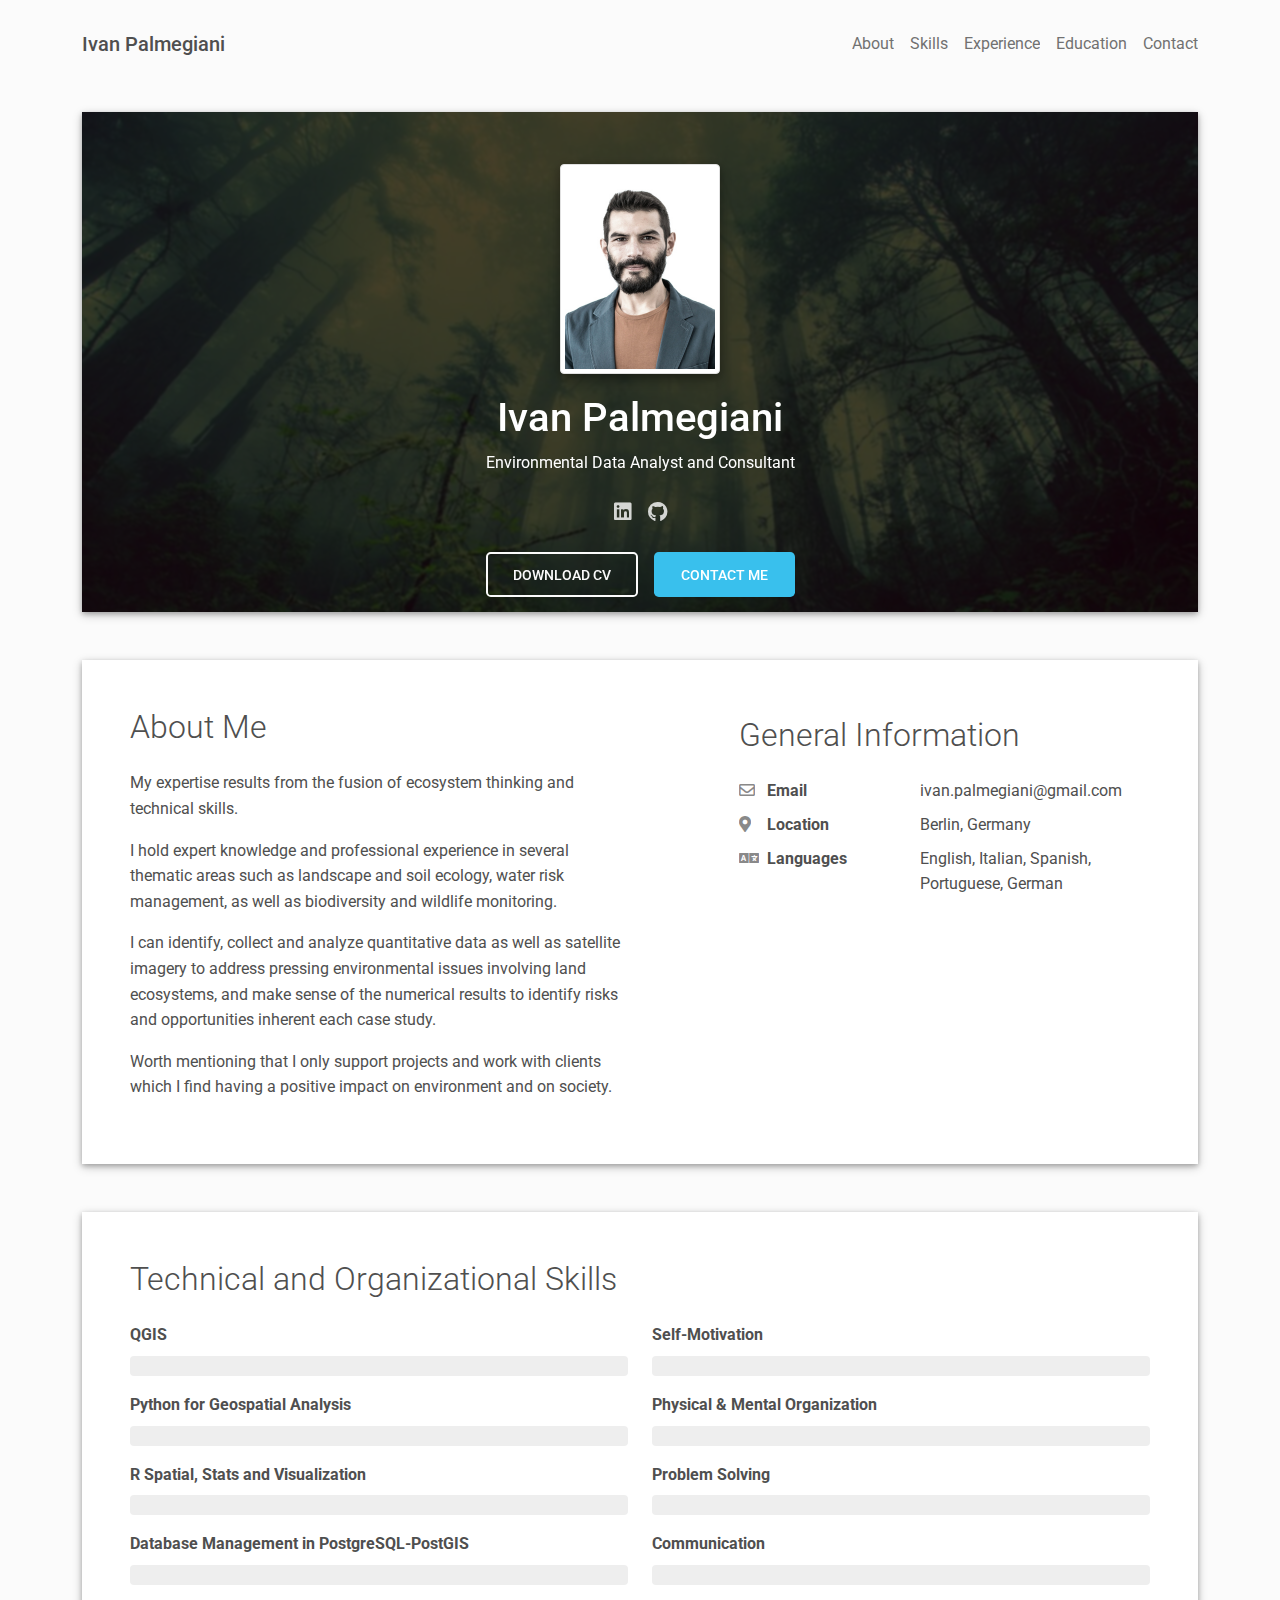
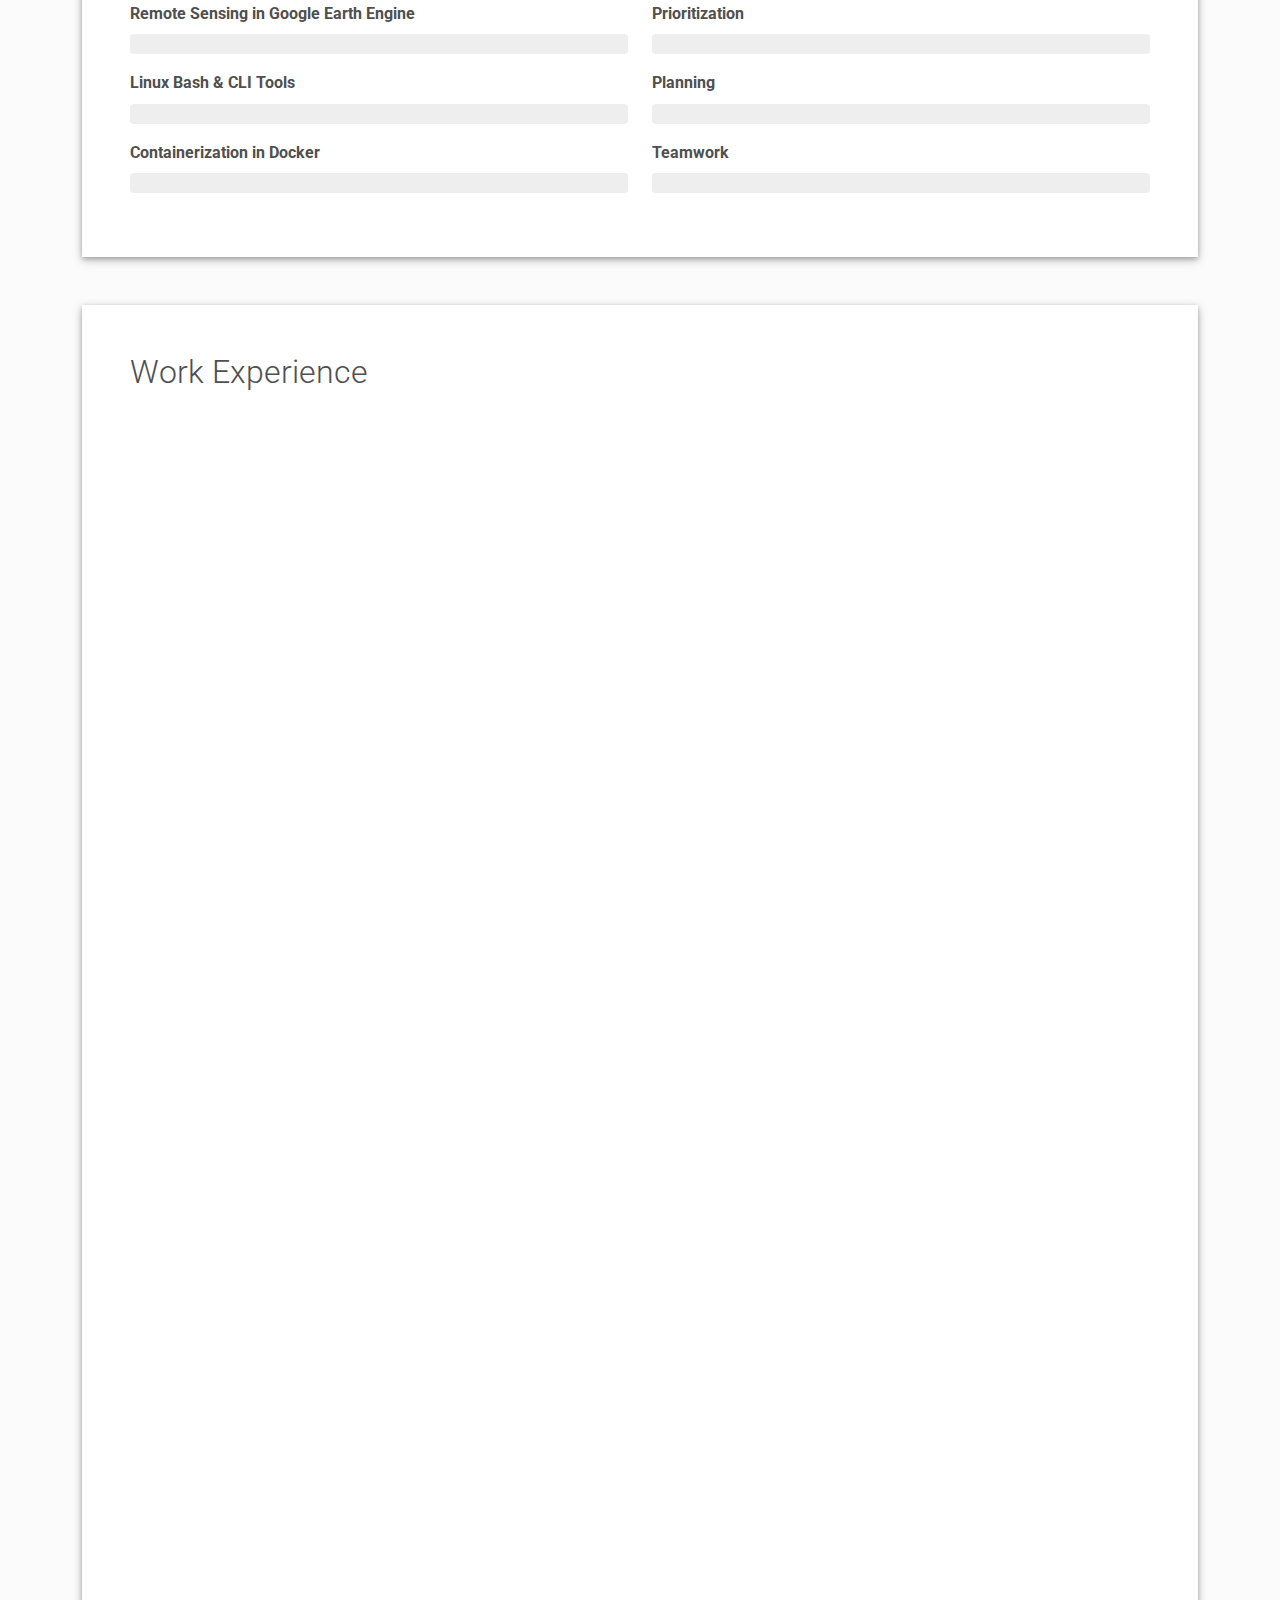
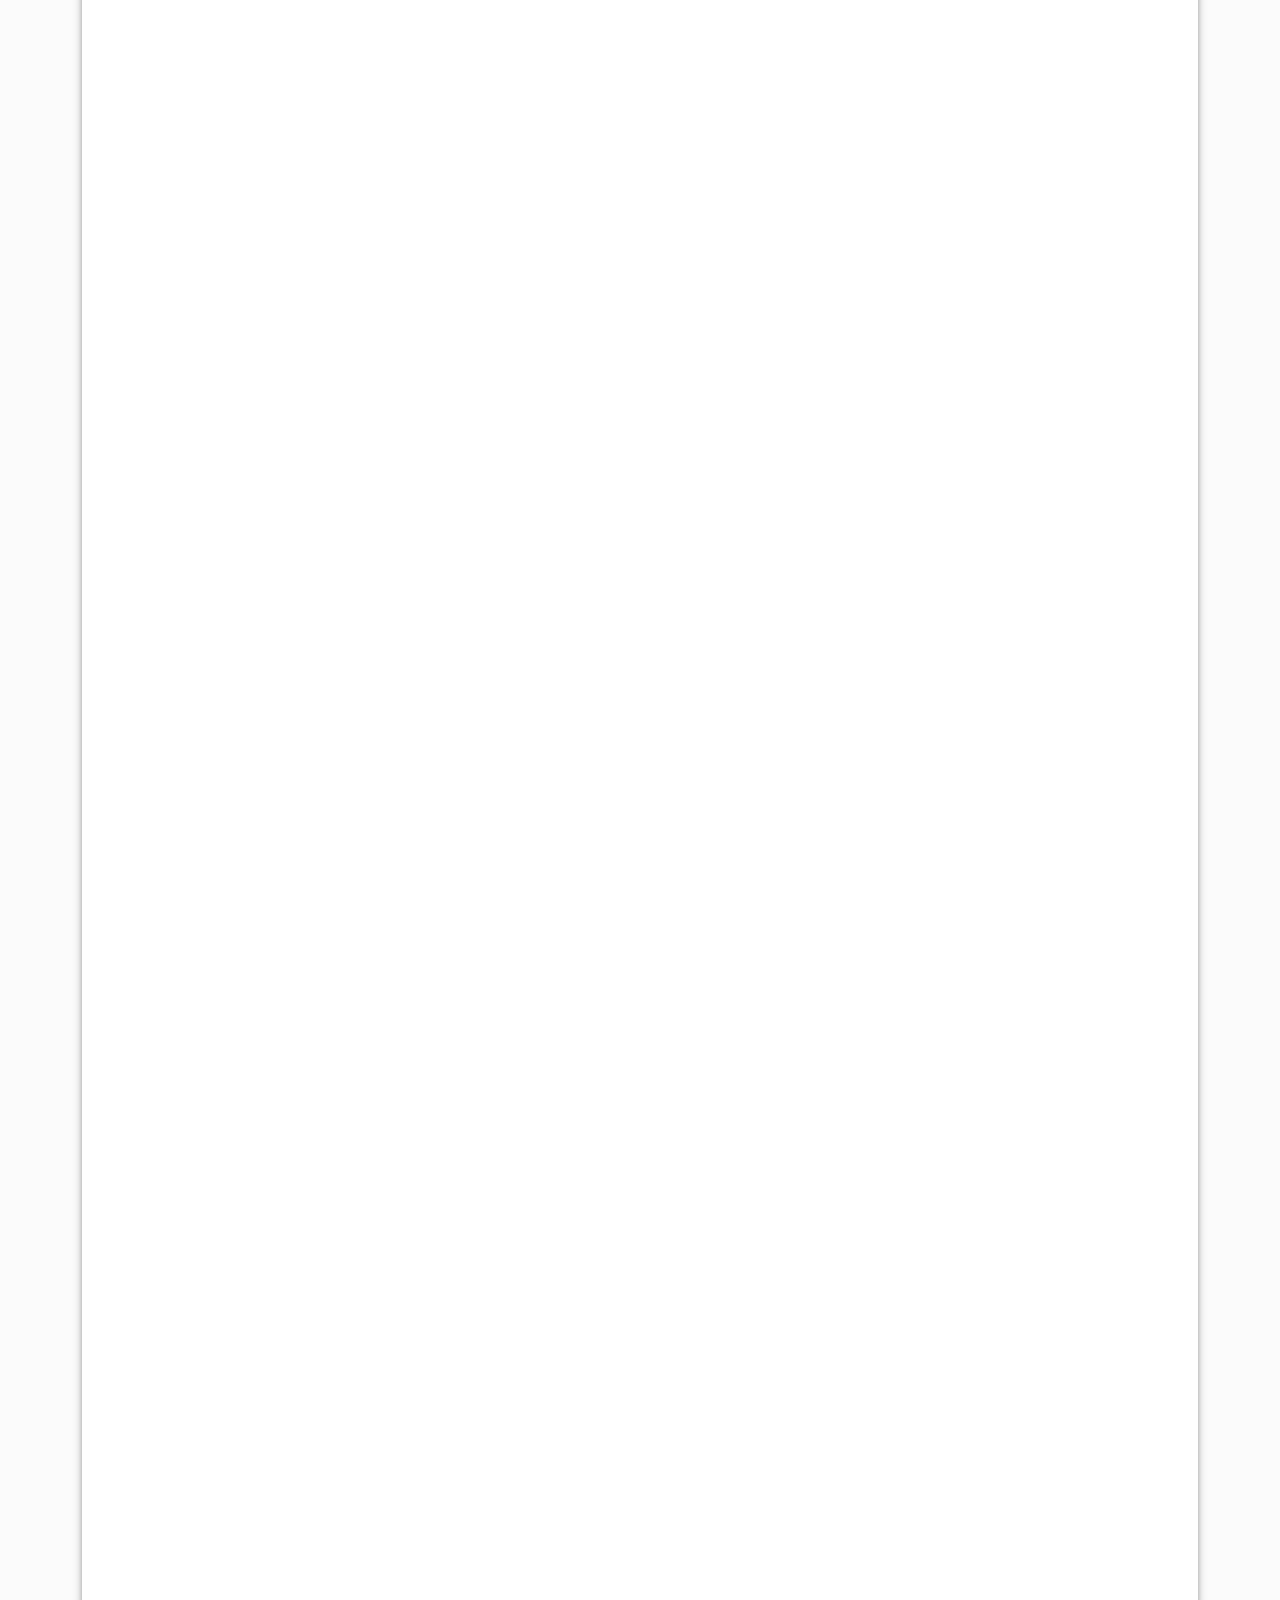
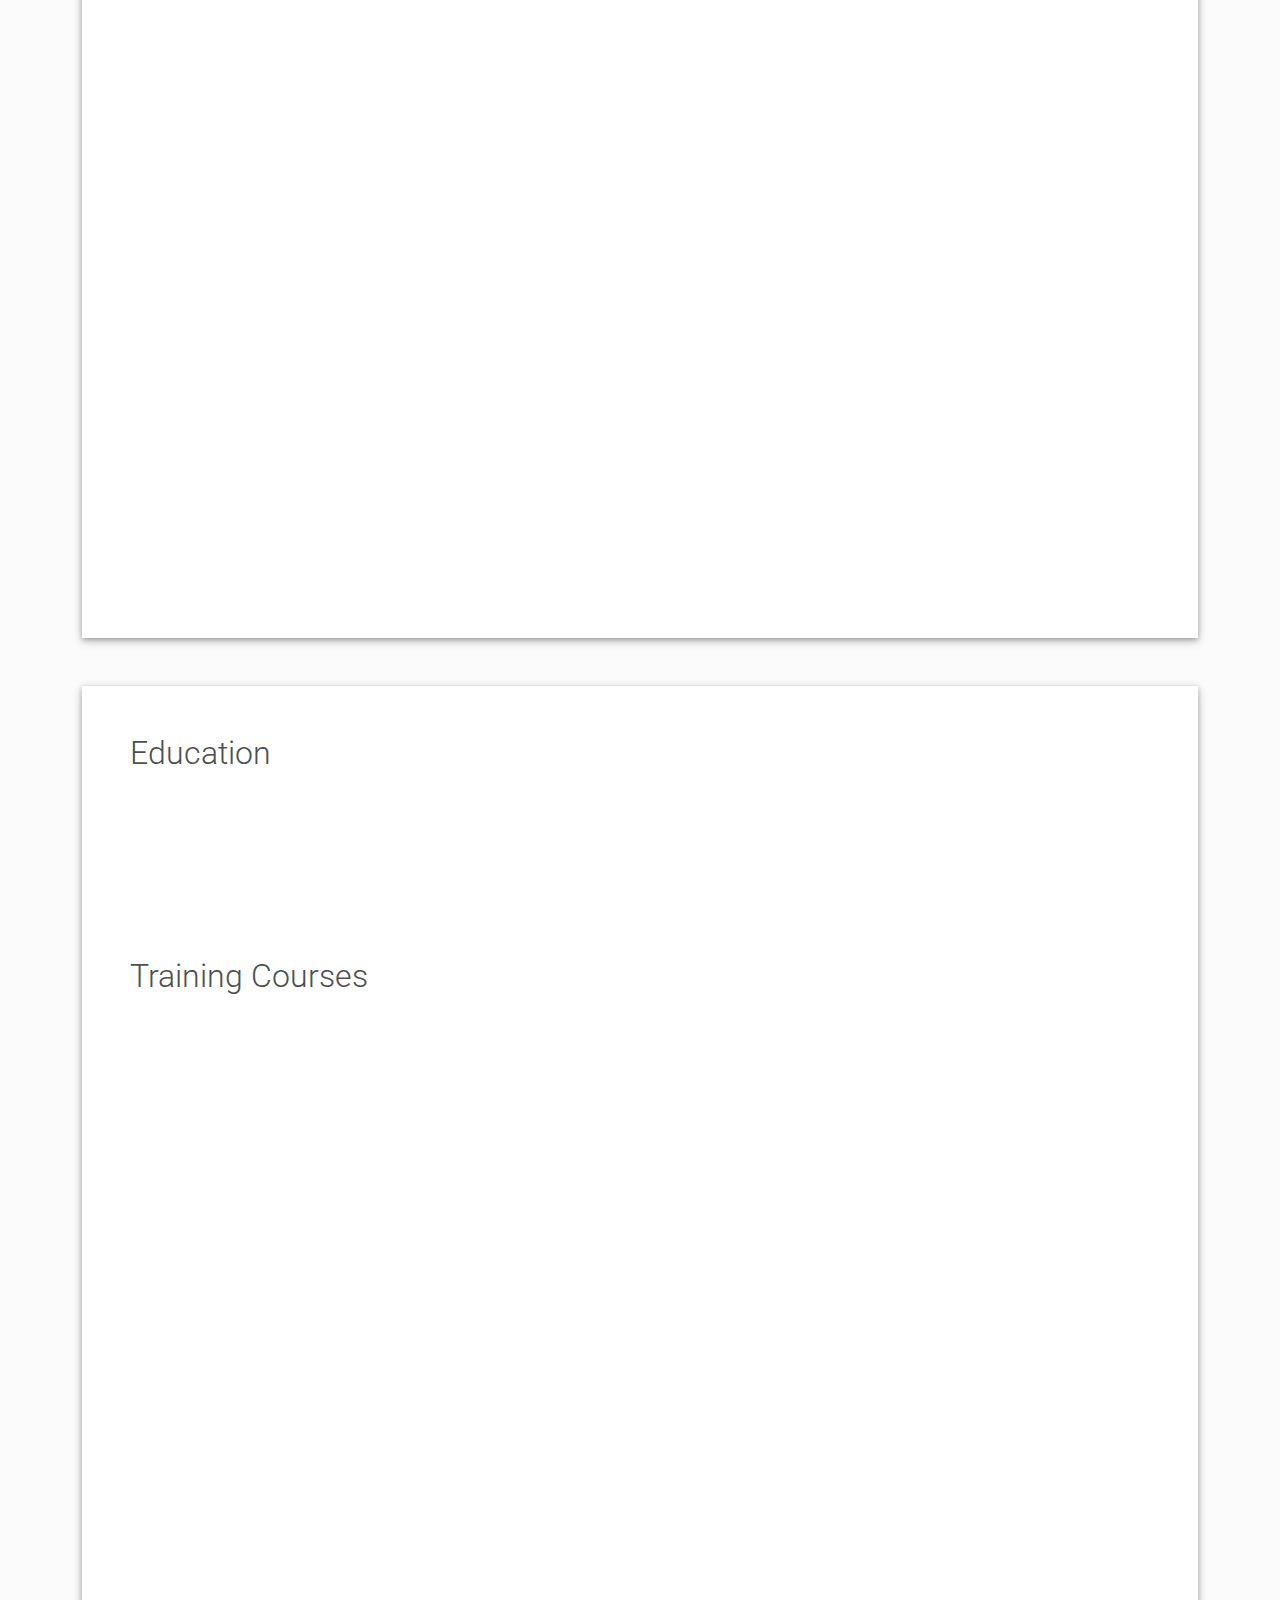
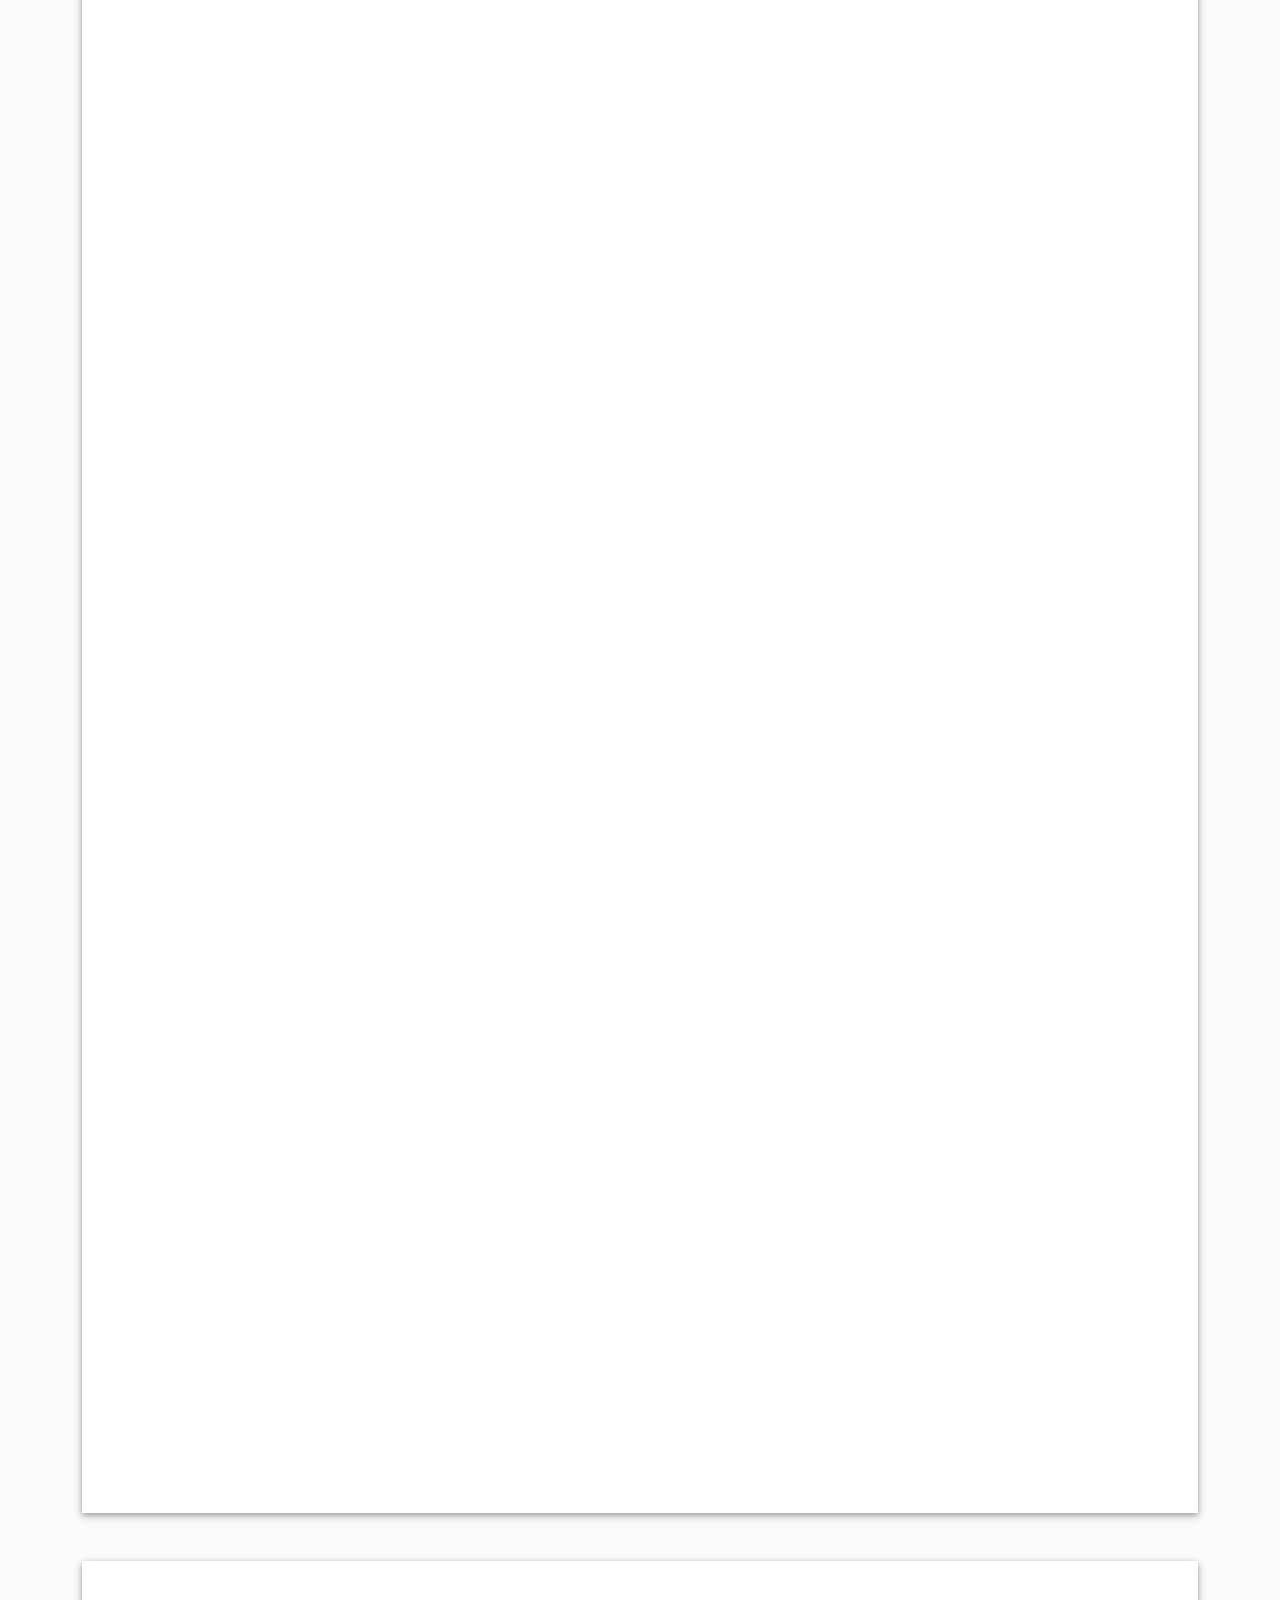
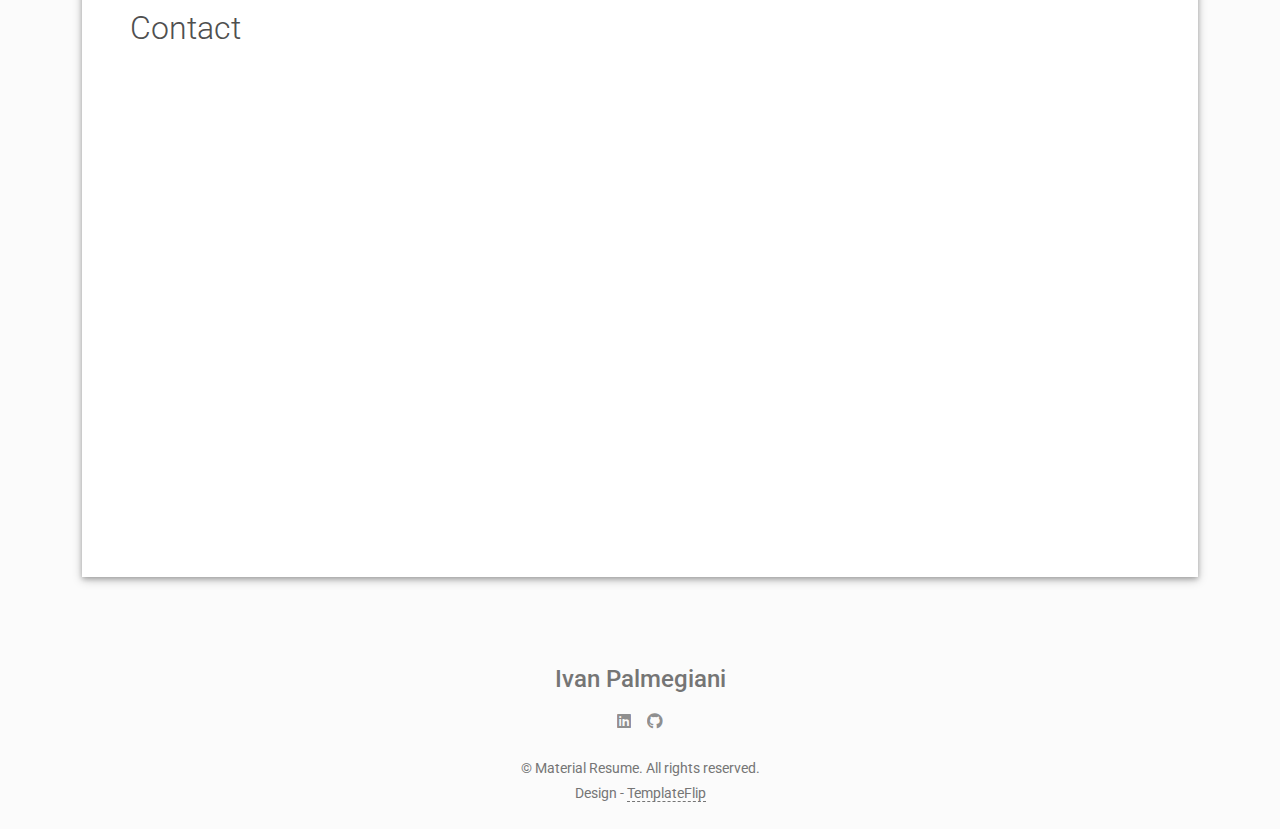
<file: index.html>
<!DOCTYPE html>
<html lang="en-US">

<head>
  <meta charset="UTF-8">
  <meta http-equiv="X-UA-Compatible" content="IE=edge">
  <meta name="viewport" content="width=device-width, initial-scale=1">
  <title>Resume Ivan Palmegiani</title>
  <link rel="preconnect" href="https://fonts.gstatic.com" crossorigin="crossorigin" />
  <link rel="preload" as="style"
    href="https://fonts.googleapis.com/css2?family=Poppins:wght@600&amp;family=Roboto:wght@300;400;500;700&amp;display=swap" />
  <link rel="stylesheet"
    href="https://fonts.googleapis.com/css2?family=Poppins:wght@600&amp;family=Roboto:wght@300;400;500;700&amp;display=swap"
    media="print" onload="this.media='all'" />
  <noscript>
    <link rel="stylesheet"
      href="https://fonts.googleapis.com/css2?family=Poppins:wght@600&amp;family=Roboto:wght@300;400;500;700&amp;display=swap" />
  </noscript>
  <link href="css/font-awesome/css/all.min.css?ver=1.2.1" rel="stylesheet">
  <link href="css/mdb.min.css?ver=1.2.1" rel="stylesheet">
  <link href="css/aos.css?ver=1.2.1" rel="stylesheet">
  <link href="css/main.css?ver=1.2.1" rel="stylesheet">
  <noscript>
    <style type="text/css">
      [data-aos] {
        opacity: 1 !important;
        transform: translate(0) scale(1) !important;
      }
    </style>
  </noscript>
</head>

<body class="bg-light" id="top">
  <header class="d-print-none">
    <div class="container text-center text-lg-left">
      <div class="pt-4 clearfix">
        <h1 class="site-title mb-0">Ivan Palmegiani</h1>
        <div class="site-nav">
          <nav role="navigation">
            <ul class="nav justify-content-center">
              <li class="nav-item"><a class="nav-link" href="#about" title="About"><span
                    class="menu-title">About</span></a>
              </li>
              <li class="nav-item"><a class="nav-link" href="#skills" title="Skills"><span
                    class="menu-title">Skills</span></a>
              </li>
              <li class="nav-item"><a class="nav-link" href="#experience" title="Experience"><span
                    class="menu-title">Experience</span></a>
              </li>
              <li class="nav-item"><a class="nav-link" href="#education" title="Education"><span
                    class="menu-title">Education</span></a>
              </li>
              <!--
                <li class="nav-item"><a class="nav-link" href="#portfolio" title="Portfolio"><span class="menu-title">Portfolio</span></a>
                </li>
                <li class="nav-item"><a class="nav-link" href="#references" title="References"><span class="menu-title">References</span></a>
                </li>
                -->
              <li class="nav-item"><a class="nav-link" href="#contact" title="Contact"><span
                    class="menu-title">Contact</span></a>
              </li>
            </ul>
          </nav>
        </div>
      </div>
    </div>
  </header>
  <div class="page-content">
    <div class="container">
      <div class="resume-container">
        <div class="shadow-1-strong bg-white my-5" id="intro">
          <div class="bg-info text-white">
            <div class="cover bg-image"><img src="images/header_img_forest_1600x685.jpg" />
              <!--
      <div class="cover bg-image"><img src="images/header_img_trees_1920x1280.jpg"/>
      -->
              <div class="mask" style="background-color: rgba(0, 0, 0, 0.7);backdrop-filter: blur(0.8px);">
                <div class="text-center p-5">
                  <div class="avatar p-1"><img class="img-thumbnail shadow-2-strong"
                      src="images/Pic_CV_BW65_400x400.jpg" width="160" height="160" /></div>
                  <div class="header-bio mt-3">
                    <div data-aos="zoom-in" data-aos-delay="0">
                      <h2 class="h1">Ivan Palmegiani</h2>
                      <p>Environmental Data Analyst and Consultant</p>
                    </div>
                    <div class="header-social mb-3 d-print-none" data-aos="zoom-in" data-aos-delay="200">
                      <nav role="navigation">
                        <ul class="nav justify-content-center">
                          <!--
                    <li class="nav-item"><a class="nav-link" href="https://twitter.com/templateflip" title="Twitter"><i class="fab fa-twitter"></i><span class="menu-title sr-only">Twitter</span></a>
                    </li>
                    <li class="nav-item"><a class="nav-link" href="https://www.facebook.com/templateflip" title="Facebook"><i class="fab fa-facebook"></i><span class="menu-title sr-only">Facebook</span></a>
                    </li>
                    <li class="nav-item"><a class="nav-link" href="https://www.instagram.com/templateflip" title="Instagram"><i class="fab fa-instagram"></i><span class="menu-title sr-only">Instagram</span></a>
                    </li>
                    -->
                          <li class="nav-item"><a class="nav-link"
                              href="https://www.linkedin.com/in/ivan-palmegiani-13a4a15b/" title="Linkedin"><i
                                class="fab fa-linkedin"></i><span class="menu-title sr-only">LinkedIn</span></a>
                          <li class="nav-item"><a class="nav-link" href="https://github.com/IvanPalm" title="Github"><i
                                class="fab fa-github"></i><span class="menu-title sr-only">Github</span></a>
                          </li>
                        </ul>
                      </nav>
                    </div>
                    <div class="d-print-none"><a class="btn btn-outline-light btn-lg shadow-sm mt-1 me-3"
                        href="md_version/CV_IvanPalmegiani_GitHub.pdf" data-aos="fade-right"
                        data-aos-delay="700">Download CV</a><a class="btn btn-info btn-lg shadow-sm mt-1"
                        href="#contact" data-aos="fade-left" data-aos-delay="700">Contact Me</a></div>
                  </div>
                </div>
              </div>
            </div>
          </div>
        </div>
        <div class="shadow-1-strong bg-white my-5 p-5" id="about">
          <div class="about-section">
            <div class="row">
              <div class="col-md-6">
                <h2 class="h2 fw-light mb-4">About Me</h2>
                <p>
                  My expertise results from the fusion of ecosystem thinking and technical skills.
                </p>
                <p>
                  I hold expert knowledge and professional experience in several thematic areas such as landscape and soil ecology, water risk management, 
                  as well as biodiversity and wildlife monitoring.
                </p>
                <p>
                  I can identify, collect and analyze quantitative data as well as satellite imagery to address pressing environmental issues involving land ecosystems, 
                  and make sense of the numerical results to identify risks and opportunities inherent each case study.
                </p>
                <p>
                  Worth mentioning that I only support projects and work with clients which I find having a positive impact on environment and on society.
                </p>
              </div>
              <div class="col-md-5 offset-lg-1">
                <div class="row mt-2">
                  <h2 class="h2 fw-light mb-4">General Information</h2>
                  <!--
            <div class="col-sm-5">
              <div class="pb-2 fw-bolder"><i class="far fa-calendar-alt pe-2 text-muted" style="width:24px;opacity:0.85;"></i> Age</div>
            </div>
            <div class="col-sm-7">
              <div class="pb-2">28</div>
            </div>
            -->
                  <div class="col-sm-5">
                    <div class="pb-2 fw-bolder"><i class="far fa-envelope pe-2 text-muted"
                        style="width:24px;opacity:0.85;"></i> Email</div>
                  </div>
                  <div class="col-sm-7">
                    <div class="pb-2">ivan.palmegiani@gmail.com</div>
                  </div>
                  <!--
            <div class="col-sm-5">
              <div class="pb-2 fw-bolder"><i class="fab fa-skype pe-2 text-muted" style="width:24px;opacity:0.85;"></i> Skype</div>
            </div>
              <div class="col-sm-7">
              <div class="pb-2">username@skype.com</div>
            </div>
            <div class="col-sm-5">
              <div class="pb-2 fw-bolder"><i class="fas fa-phone pe-2 text-muted" style="width:24px;opacity:0.85;"></i> Phone</div>
            </div>
            <div class="col-sm-7">
              <div class="pb-2">+0718-111-0011</div>
            </div>
            -->
                  <div class="col-sm-5">
                    <div class="pb-2 fw-bolder"><i class="fas fa-map-marker-alt pe-2 text-muted"
                        style="width:24px;opacity:0.85;"></i> Location</div>
                  </div>
                  <div class="col-sm-7">
                    <div class="pb-2">Berlin, Germany</div>
                  </div>
                  <div class="col-sm-5">
                    <div class="pb-2 fw-bolder"><i class="fas fa-language pe-2 text-muted"
                        style="width:24px;opacity:0.85;"></i> Languages</div>
                  </div>
                  <div class="col-sm-7">
                    <div class="pb-2">English, Italian, Spanish, Portuguese, German</div>
                  </div>
                </div>
              </div>
            </div>
          </div>
        </div>
        <div class="shadow-1-strong bg-white my-5 p-5" id="skills">
          <div class="skills-section">
            <h2 class="h2 fw-light mb-4">Technical and Organizational Skills</h2>
            <div class="row">
              <div class="col-md-6">
                <div class="mb-3"><span class="fw-bolder">QGIS</span>
                  <div class="progress my-2 rounded" style="height: 20px">
                    <div class="progress-bar bg-info" role="progressbar" data-aos="zoom-in-right" data-aos-delay="100"
                      data-aos-anchor=".skills-section" style="width: 85%;" aria-valuenow="85" aria-valuemin="0"
                      aria-valuemax="100">Advanced</div>
                  </div>
                </div>
                <div class="mb-3"><span class="fw-bolder">Python for Geospatial Analysis</span>
                  <div class="progress my-2 rounded" style="height: 20px">
                    <div class="progress-bar bg-info" role="progressbar" data-aos="zoom-in-right" data-aos-delay="200"
                      data-aos-anchor=".skills-section" style="width: 85%" aria-valuenow="85" aria-valuemin="0"
                      aria-valuemax="100">Advanced</div>
                  </div>
                </div>
                <div class="mb-3"><span class="fw-bolder">R Spatial, Stats and Visualization</span>
                  <div class="progress my-2 rounded" style="height: 20px">
                    <div class="progress-bar bg-info" role="progressbar" data-aos="zoom-in-right" data-aos-delay="300"
                      data-aos-anchor=".skills-section" style="width: 85%" aria-valuenow="85" aria-valuemin="0"
                      aria-valuemax="100">Advanced</div>
                  </div>
                </div>
                <div class="mb-3"><span class="fw-bolder">Database Management in PostgreSQL-PostGIS</span>
                  <div class="progress my-2 rounded" style="height: 20px">
                    <div class="progress-bar bg-info" role="progressbar" data-aos="zoom-in-right" data-aos-delay="300"
                      data-aos-anchor=".skills-section" style="width: 75%" aria-valuenow="75" aria-valuemin="0"
                      aria-valuemax="100">Intermediate</div>
                  </div>
                </div>
                <div class="mb-3"><span class="fw-bolder">Remote Sensing in Google Earth Engine</span>
                  <div class="progress my-2 rounded" style="height: 20px">
                    <div class="progress-bar bg-info" role="progressbar" data-aos="zoom-in-right" data-aos-delay="300"
                      data-aos-anchor=".skills-section" style="width: 75%" aria-valuenow="75" aria-valuemin="0"
                      aria-valuemax="100">Intermediate</div>
                  </div>
                </div>
                <div class="mb-3"><span class="fw-bolder">Linux Bash & CLI Tools</span>
                  <div class="progress my-2 rounded" style="height: 20px">
                    <div class="progress-bar bg-info" role="progressbar" data-aos="zoom-in-right" data-aos-delay="300"
                      data-aos-anchor=".skills-section" style="width: 75%" aria-valuenow="75" aria-valuemin="0"
                      aria-valuemax="100">Intermediate</div>
                  </div>
                </div>
                <div class="mb-3"><span class="fw-bolder">Containerization in Docker</span>
                  <div class="progress my-2 rounded" style="height: 20px">
                    <div class="progress-bar bg-info" role="progressbar" data-aos="zoom-in-right" data-aos-delay="300"
                      data-aos-anchor=".skills-section" style="width: 50%" aria-valuenow="50" aria-valuemin="0"
                      aria-valuemax="100">Just Enough</div>
                  </div>
                </div>
              </div>
              <div class="col-md-6">
                <div class="mb-3"><span class="fw-bolder">Self-Motivation</span>
                  <div class="progress my-2 rounded" style="height: 20px">
                    <div class="progress-bar bg-secondary" role="progressbar" data-aos="zoom-in-right"
                      data-aos-delay="500" data-aos-anchor=".skills-section" style="width: 98%" aria-valuenow="100"
                      aria-valuemin="0" aria-valuemax="100">Jedi</div>
                  </div>
                </div>
                <div class="mb-3"><span class="fw-bolder">Physical & Mental Organization</span>
                  <div class="progress my-2 rounded" style="height: 20px">
                    <div class="progress-bar bg-secondary" role="progressbar" data-aos="zoom-in-right"
                      data-aos-delay="400" data-aos-anchor=".skills-section" style="width: 95%" aria-valuenow="95"
                      aria-valuemin="0" aria-valuemax="100">Excellent</div>
                  </div>
                </div>
                <div class="mb-3"><span class="fw-bolder">Problem Solving</span>
                  <div class="progress my-2 rounded" style="height: 20px">
                    <div class="progress-bar bg-secondary" role="progressbar" data-aos="zoom-in-right"
                      data-aos-delay="400" data-aos-anchor=".skills-section" style="width: 95%" aria-valuenow="95"
                      aria-valuemin="0" aria-valuemax="100">Excellent</div>
                  </div>
                </div>
                <div class="mb-3"><span class="fw-bolder">Communication</span>
                  <div class="progress my-2 rounded" style="height: 20px">
                    <div class="progress-bar bg-secondary" role="progressbar" data-aos="zoom-in-right"
                      data-aos-delay="500" data-aos-anchor=".skills-section" style="width: 90%" aria-valuenow="90"
                      aria-valuemin="0" aria-valuemax="100">Very good</div>
                  </div>
                </div>
                <div class="mb-3"><span class="fw-bolder">Prioritization</span>
                  <div class="progress my-2 rounded" style="height: 20px">
                    <div class="progress-bar bg-secondary" role="progressbar" data-aos="zoom-in-right"
                      data-aos-delay="500" data-aos-anchor=".skills-section" style="width: 90%" aria-valuenow="90"
                      aria-valuemin="0" aria-valuemax="100">Very Good</div>
                  </div>
                </div>
                <div class="mb-3"><span class="fw-bolder">Planning</span>
                  <div class="progress my-2 rounded" style="height: 20px">
                    <div class="progress-bar bg-secondary" role="progressbar" data-aos="zoom-in-right"
                      data-aos-delay="400" data-aos-anchor=".skills-section" style="width: 90%" aria-valuenow="90"
                      aria-valuemin="0" aria-valuemax="100">Very Good</div>
                  </div>
                </div>
                <div class="mb-3"><span class="fw-bolder">Teamwork</span>
                  <div class="progress my-2 rounded" style="height: 20px">
                    <div class="progress-bar bg-secondary" role="progressbar" data-aos="zoom-in-right"
                      data-aos-delay="600" data-aos-anchor=".skills-section" style="width: 90%" aria-valuenow="90"
                      aria-valuemin="0" aria-valuemax="100">Very good</div>
                  </div>
                </div>
              </div>
            </div>
          </div>
        </div>
        <!--
  <div class="shadow-1-strong bg-white my-5 p-5" id="skills">
    <div class="skills-section">
      <h2 class="h2 fw-light mb-4">Complementary Skills</h2>
      <div class="row">
        <div class="col-md-6">
          <div class="mb-3"><span class="fw-bolder">QGIS</span>
            <div class="progress my-2 rounded" style="height: 20px">
              <div class="progress-bar bg-info" role="progressbar" data-aos="zoom-in-right" data-aos-delay="100" data-aos-anchor=".skills-section" style="width: 85%;" aria-valuenow="85" aria-valuemin="0" aria-valuemax="100">Advanced</div>
            </div>
          </div>
          <div class="mb-3"><span class="fw-bolder">Python for Geospatial Analyses</span>
            <div class="progress my-2 rounded" style="height: 20px">
              <div class="progress-bar bg-info" role="progressbar" data-aos="zoom-in-right" data-aos-delay="200" data-aos-anchor=".skills-section" style="width: 85%" aria-valuenow="85" aria-valuemin="0" aria-valuemax="100">Advanced</div>
            </div>
          </div>
          <div class="mb-3"><span class="fw-bolder">R for Statistical Computing</span>
            <div class="progress my-2 rounded" style="height: 20px">
              <div class="progress-bar bg-info" role="progressbar" data-aos="zoom-in-right" data-aos-delay="300" data-aos-anchor=".skills-section" style="width: 85%" aria-valuenow="85" aria-valuemin="0" aria-valuemax="100">Advanced</div>
            </div>
          </div>
          <div class="mb-3"><span class="fw-bolder">PostgreSQL-PostGIS</span>
            <div class="progress my-2 rounded" style="height: 20px">
              <div class="progress-bar bg-info" role="progressbar" data-aos="zoom-in-right" data-aos-delay="300" data-aos-anchor=".skills-section" style="width: 75%" aria-valuenow="75" aria-valuemin="0" aria-valuemax="100">Intermediate</div>
            </div>
          </div>
        </div>
    
        <div class="col-md-6">
          <div class="mb-3"><span class="fw-bolder">Physical Organization</span>
            <div class="progress my-2 rounded" style="height: 20px">
              <div class="progress-bar bg-secondary" role="progressbar" data-aos="zoom-in-right" data-aos-delay="400" data-aos-anchor=".skills-section" style="width: 95%" aria-valuenow="95" aria-valuemin="0" aria-valuemax="100">Excelent</div>
            </div>
          </div>
          <div class="mb-3"><span class="fw-bolder">Planning</span>
            <div class="progress my-2 rounded" style="height: 20px">
              <div class="progress-bar bg-secondary" role="progressbar" data-aos="zoom-in-right" data-aos-delay="400" data-aos-anchor=".skills-section" style="width: 90%" aria-valuenow="90" aria-valuemin="0" aria-valuemax="100">Very Good</div>
            </div>
          </div>
          <div class="mb-3"><span class="fw-bolder">Teamwork</span>
            <div class="progress my-2 rounded" style="height: 20px">
              <div class="progress-bar bg-secondary" role="progressbar" data-aos="zoom-in-right" data-aos-delay="600" data-aos-anchor=".skills-section" style="width: 90%" aria-valuenow="90" aria-valuemin="0" aria-valuemax="100">Very good</div>
            </div>
          </div>
          <div class="mb-3"><span class="fw-bolder">Self-Motivation</span>
            <div class="progress my-2 rounded" style="height: 20px">
              <div class="progress-bar bg-secondary" role="progressbar" data-aos="zoom-in-right" data-aos-delay="500" data-aos-anchor=".skills-section" style="width: 98%" aria-valuenow="100" aria-valuemin="0" aria-valuemax="100">Jedi</div>
            </div>
          </div>
        </div>
      </div>
    </div>
  </div>
  -->
        <!--WORK EXPERIENCE-->
        <div class="shadow-1-strong bg-white my-5 p-5" id="experience">
          <div class="work-experience-section">
            <h2 class="h2 fw-light mb-4">Work Experience</h2>
            <div class="timeline">
              <div class="timeline-card timeline-card-info" data-aos="fade-in" data-aos-delay="0">
                <div class="timeline-head px-4 pt-3">
                  <div class="h5">Land Use Consultant <a href="https://climatefocus.com/"
                      class="text-muted h6">at Climate Focus </a></div>
                </div>
                <div class="timeline-body px-4 pb-4">
                  <div class="text-muted text-small mb-3">Full-time, Berlin, Jul. 2022 - present</div>
                  <div>While working at the intersection between science and policy, 
                    I conduce research and advisory projects on sustainable land use, Nature-based Solutions (NbS), 
                    ecological restoration, sustainable agriculture, and on environmental finance.
                  </div>
                </div>
              </div>
              <div class="timeline-card timeline-card-info" data-aos="fade-in" data-aos-delay="0">
                <div class="timeline-head px-4 pt-3">
                  <div class="h5">Geospatial Data Consultant <a href="https://waterriskfilter.panda.org/"
                      class="text-muted h6">at WWF Water Risk Filter</a></div>
                </div>
                <div class="timeline-body px-4 pb-4">
                  <div class="text-muted text-small mb-3">Contract, Home-based, Feb. 2021 - present</div>
                  <div>Reviewed methodologies for corporate water risks assessment and scenarios analysis in close
                    cooperation with the technical project manager |
                    Designed data visualizations and maps of global water risks for efficient data communication in
                    stakeholder engagement |
                    Established automation workflows for data analysis and for data reporting | 
                    Developed a R package with over 70 exported functions necessary to generate Risk Assessment 
                    and Scenarios Analysis reports
                    <br><br>
                    Tech stack: R Spatial, Tidyverse, R-Plotly, OfficeR, RStudio, MS Office, Conda, Git & GitHub</div>
                </div>
              </div>
              <div class="timeline-card timeline-card-info" data-aos="fade-in" data-aos-delay="0">
                <div class="timeline-head px-4 pt-3">
                  <div class="h5">Data Analytic Consultant <a href="https://www.unccd.int/"
                      class="text-muted h6">at UNCCD </a></div>
                </div>
                <div class="timeline-body px-4 pb-4">
                  <div class="text-muted text-small mb-3">Contract, Home-based, Jan. 2022 - May 2022</div>
                  <div>Development of an analytical framework for the synthesis of data gathered within the CRIC 21 reporting process | 
                    Prototyping data visualizations for the CRIC synthesis documents | Cooperation with internal and external stakeholders at the 
                    development of a relational database for the effective storage and querying of reporting data 
                    <br><br>
                    Tech stack: Python, Jupyter, PostgreSQL-PostGIS, R Tidyverse, RStudio, Docker, Conda, Git & GitHub</div>
                </div>
              </div>
              <div class="timeline">
              <div class="timeline-card timeline-card-info" data-aos="fade-in" data-aos-delay="0">
                <div class="timeline-head px-4 pt-3">
                  <div class="h5">Geospatial Data Consultant <a href="https://www.wwf.se/english/wwf-in-sweden/"
                      class="text-muted h6">at WWF Sweden </a></div>
                </div>
                <div class="timeline-body px-4 pb-4">
                  <div class="text-muted text-small mb-3">Contract, Home-based, Jul. 2021 - Feb. 2022</div>
                  <div>Analysed data to estimate corporate water risks at site level |
                    Generated data visualizations such as charts and maps | Produced reports and slide-shows
                    presentations
                    in accordance with WWF Water Risk Filter reporting process and standards
                    <br><br>
                    Tech stack: R Spatial, Tidyverse, R-Plotly, OfficeR, RStudio, MS Office, Conda, Git & GitHub</div>
                </div>
              </div>
              <div class="timeline-card timeline-card-info" data-aos="fade-in" data-aos-delay="0">
                <div class="timeline-head px-4 pt-3">
                  <div class="h5">Research Fellow <a href="https://www.plan-adapt.org/climate-co-adaptation-lab/"
                      class="text-muted h6">at PlanAdapt Climate Co-Adaptation Lab</a></div>
                </div>
                <div class="timeline-body px-4 pb-4">
                  <div class="text-muted text-small mb-3">Fellowship, Home-based, Apr. 2021 - Jun. 2022</div>
                  <div>Proposal development with focus on GIS and Earth Observation technologies for the design of
                    Nature-Based Solutions.
                  </div>
                </div>
              </div>
              <div class="timeline-card timeline-card-info" data-aos="fade-in" data-aos-delay="200">
                <div class="timeline-head px-4 pt-3">
                  <div class="h5">Geospatial Data Scientist <a href="https://smartcloudfarming.com/"
                      class="text-muted h6">at SmartCloudFarming GmbH</a></div>
                </div>
                <div class="timeline-body px-4 pb-4">
                  <div class="text-muted text-small mb-3">Contract, Home-based, Mar. 2020 - Jan. 2021</div>
                  <div>Coordinated a small team of data professionals in a production context, i.e. research and
                    development.
                    Developed a minimum viable product (MVP) for soil moisture monitoring from Earth Observation data
                    <ul>
                      <li>Performed literature research to identify state-of-the-art methods for the estimation of soil
                        water content and soil organic carbon from satellite imagery</li>
                      <li>Presented key findings in bibliographical reports</li>
                      <li>Identified suitable data sources to facilitate programmatic access to satellite imagery, and
                        to ground data</li>
                      <li>Developed data science pipelines to source and composite satellite imagery to train machine
                        learning models, and prepared ground data to test and validate predictions</li>
                      <li>Co-developed and fine-tuned ML models to predict soil moisture content from satellite data.
                        The accuracy of predictions is satisfactory (R squared > 0.95, RMSE < 0.05)</li> <li>Generated
                          interactive data visualizations and 3D maps to report model predictions to executives</li>
                      <li>Developed dashboards to display ground data and model predictions to investors, and to
                        potential clients</li>
                    </ul>
                    Tech stack: Python Spatial Modules, Jupyter, QGIS, Google Earth Engine, Scikit Learn, Python-Plotly,
                    Streamlit, Conda, Git & GitHub, Docker, PostgreSQL-PostGIS, Google Cloud Platform, Google App Engine
                  </div>
                </div>
              </div>
            </div>
            <div class="timeline-card timeline-card-info" data-aos="fade-in" data-aos-delay="400">
              <div class="timeline-head px-4 pt-3">
                <div class="h5">Data Scientist <a href="https://www.earthratings.com/" class="text-muted h6">at Earth
                    Ratings UG</a></div>
              </div>
              <div class="timeline-body px-4 pb-4">
                <div class="text-muted text-small mb-3">Contract, Home-based, May 2020 - Jun. 2020</div>
                <div>Explored CDP data and methodologies | Identified additional data sources on Corporate
                  Environmental Footprint (CEF) and Social Responsibility (CSR) | Developed a web scraper
                  program to source publicly available data sets in accordance with the respective terms of use |
                  Transformed unstructured data into to tabular formats and integration of open data sets from several
                  sources |
                  Exploratory analyses and visualization of the resulting data sets
                  <br><br>
                  Tech stack: all technical work was performed in Python
                </div>
              </div>
            </div>
          </div>
          <div class="timeline-card timeline-card-info" data-aos="fade-in" data-aos-delay="600">
            <div class="timeline-head px-4 pt-3">
              <div class="h5">Data Management Consultant <a href="https://www.famnit.upr.si/en/"
                  class="text-muted h6">at University of Primorska</a></div>
            </div>
            <div class="timeline-body px-4 pb-4">
              <div class="text-muted text-small mb-3">Contract, Home-based, Jan 2020</div>
              <div>
                <div>Revised data storage procedures at the Conservation and Population Genetic research group |
                  Data wrangling | Migration from data sheets to relational database (ETL) |
                  Automation of data queries | Advising the research team on data management
                  <br><br>
                  Tech stack: data wrangling in Python, user interfaces for data entry were generated with Microsoft
                  Access</div>
              </div>
            </div>
          </div>
          <div class="timeline-card timeline-card-info" data-aos="fade-in" data-aos-delay="600">
            <div class="timeline-head px-4 pt-3">
              <div class="h5">Professional Requalification <span class="text-muted h6">at On-site and Online Training
                  Institutes</span></div>
            </div>
            <div class="timeline-body px-4 pb-4">
              <div class="text-muted text-small mb-3">Oct. 2018 - Nov. 2019</div>
              <div>
                <div>Data Science and Python programming courses | German language course
                  | Conflict management and non-violent-communication (NVC) self-training | Personal development
                </div>
              </div>
            </div>
          </div>
          <div class="timeline-card timeline-card-info" data-aos="fade-in" data-aos-delay="600">
            <div class="timeline-head px-4 pt-3">
              <div class="h5">Graduate Research Assistant <a href="https://www.izw-berlin.de/en/home.html"
                  class="text-muted h6">at Leibniz Institute for Zoo and Wildlife Research</a></div>
            </div>
            <div class="timeline-body px-4 pb-4">
              <div class="text-muted text-small mb-3">Full-time, Berlin and Central Namibia, Apr. 2013 - Jun. 2018</div>
              <div>
                <div>
                  Desk research activities:
                  <ul>
                    <li>Development of data collection protocols</li>
                    <li>Field project management</li>
                    <li>Planning and supervising field campaigns for the live-capture of cheetahs</li>
                    <li>Spatial and movement analyses of high-resolution GPS-telemetry data</li>
                    <li>Modeling distribution of the species and the use of space</li>
                    <li>Modeling individual movement patterns and interactions</li>
                    <li>Data management in <a style=color:#464242
                        href="https://www.movebank.org/cms/movebank-main">Movebank</a></li>
                    <li>Design and maintenance of PostgreSQL-PostGIS database</li>
                    <li>Formulation and statistical testing of evolutionary hypothesis</li>
                    <li>Presenting scientific results to stakeholders and to the general public through talks, data
                      visualizations and reports</li>
                    <li>Organization of scientific symposia</li>
                  </ul>
                  Field activities:
                  <ul>
                    <li>Undertaking live-capture campaigns of cheetahs using custom-build box traps</li>
                    <li>Assisting in the live-capture of leopards using custom-build box traps</li>
                    <li>Collecting and analyzing presence-absence data via camera-trap surveys</li>
                    <li>Engaging with local stakeholders and rural communities for the mitigation of human-wildlife
                      conflict</li>
                    <li>Coordinating data collection in the field, supervising technicians and volunteers</li>
                  </ul>
                </div>
              </div>
            </div>
          </div>
          <div class="timeline-card timeline-card-info" data-aos="fade-in" data-aos-delay="600">
            <div class="timeline-head px-4 pt-3">
              <div class="h5">Graduate Research Assistant <a href="https://cibio.up.pt/" class="text-muted h6">at CIBIO
                  - Research Center in Biodiversity and Genetic Resources</a></div>
            </div>
            <div class="timeline-body px-4 pb-4">
              <div class="text-muted text-small mb-3">Full-time, various areas of Portugal and Spain, Feb. 2012 -
                Feb. 2013</div>
              <div>
                <div>
                  Field activities:
                  <ul>
                    <li>Undertaking live-capture campaigns of wolves</li>
                    <li>Collecting presence-absence data along transects and via camera-trap surveys</li>
                    <li>Engaging with rural communities in the attempt to mitigate human-wildlife conflict</li>
                  </ul>
                  Desk research activities:
                  <ul>
                    <li>Modeling species habitat, distribution and use of space with statistical learning
                      models</li>
                  </ul>
                </div>
              </div>
            </div>
          </div>
          <div class="timeline-card timeline-card-info" data-aos="fade-in" data-aos-delay="600">
            <div class="timeline-head px-4 pt-3">
              <div class="h5">Graduate Research Assistant <a href="https://en.uniss.it/ugov/person/2348"
                  class="text-muted h6">at
                  Department of Zoology and Evolutionary Genetics, University of Sassari</a></div>
            </div>
            <div class="timeline-body px-4 pb-4">
              <div class="text-muted text-small mb-3">Full-time, various areas of Italy, Nov. 2010 -
                Nov. 2011</div>
              <div>
                <div>
                  Field activities:
                  <ul>
                    <li>Undertaking live-capture campaigns of wolves</li>
                    <li>Estimating pack size and reproductive success via wolf-howling surveys</li>
                    <li>Collecting presence-absence data along transects and via camera-trap surveys</li>
                    <li>Engaging with rural communities in the attempt to mitigate human-wildlife conflict</li>
                  </ul>
                  Desk research activities:
                  <ul>
                    <li>Biocustical analysis of wolves vocalizations</li>
                    <li>Ensuring proper storage and management of GIS data</li>
                  </ul>
                </div>
              </div>
            </div>
          </div>
        </div>
      </div>
      <!--EDUCATION AND TRAINING-->
      <div class="shadow-1-strong bg-white my-5 p-5" id="education">
        <div class="education-section">
          <h2 class="h2 fw-light mb-4">Education</h2>
          <div class="timeline">
            <div class="timeline-card timeline-card-success" data-aos="fade-in" data-aos-delay="0">
              <div class="timeline-head px-4 pt-3">
                <div class="h5">Masters in Environmental Sciences and Natural Resources Management <span
                    class="text-muted h6">from University of Sassari</span></div>
              </div>
              <div class="timeline-body px-4 pb-4">
                <div class="text-muted text-small mb-3"><span>Grade: 110/110 <i>Summa cum Laude</i>, Jul. 2010</div>
                <div>Systems ecology, landscape ecology, regional geology, pedology, sedimentology, wildlife
                  conservation and management,
                  conservation genetics, environmental modeling, statistical inference, advanced statistical theory,
                  environmental economics</div>
              </div>
            </div>
            <!--
        <div class="timeline-card timeline-card-success" data-aos="fade-in" data-aos-delay="200">
          <div class="timeline-head px-4 pt-3">
            <div class="h5">Bachelor of Computer Science <span class="text-muted h6">from Regional College</span>          </div>
          </div>
          <div class="timeline-body px-4 pb-4">
            <div class="text-muted text-small mb-3">2007 - 2011</div>
            <div>Override the digital divide with additional clickthroughs from DevOps. Nanotechnology immersion along the information highway will close the loop on focusing solely on the bottom line.</div>
          </div>
        </div>
        <div class="timeline-card timeline-card-success" data-aos="fade-in" data-aos-delay="400">
          <div class="timeline-head px-4 pt-3">
            <div class="h5">Science and Mathematics <span class="text-muted h6">from Mt. High Scool</span>          </div>
          </div>
          <div class="timeline-body px-4 pb-4">
            <div class="text-muted text-small mb-3">1995 - 2007</div>
            <div>User generated content in real-time will have multiple touchpoints for offshoring. Organically grow the holistic world view of disruptive innovation via workplace diversity and empowerment.</div>
          </div>
        </div>
        -->
            <h2 class="h2 fw-light mb-4">Training Courses</h2>
            <div class="timeline">
              <div class="timeline-card timeline-card-success" data-aos="fade-in" data-aos-delay="0">
                <div class="timeline-head px-4 pt-3">
                  <div class="h5">ARSET - Evaluating Ecosystem Services with Remote Sensing <span class="text-muted h6">by Applied Remote Sensing Training Program, NASA </span>
                  </div>
                </div>
                <div class="timeline-body px-4 pb-4">
                  <div class="text-muted text-small mb-3"><span>Aug. 2022, <a class="text-muted text-small mb-3" style=color:#464242
                    href="http://u.pc.cd/1MvctalK">Certificate of Completion</a></div>
                  <div>
                    Summarize primary concepts of ecosystem services and natural capital accounting | Recall global frameworks and initiatives for ecosystem assessments
                    Outline the role of NASA Earth Observations (EO) in conducting ecosystem assessments | Identify natural capital accounting models that incorporate EO
                    Discover case study examples of the use of EO for ecosystem assessments 
                  </div>
                </div>
              </div>
              <div class="timeline-card timeline-card-success" data-aos="fade-in" data-aos-delay="0">
                <div class="timeline-head px-4 pt-3">
                  <div class="h5">ARSET - Using the UN Biodiversity Lab to Monitor the Pulse of the Planet <span class="text-muted h6">by Applied Remote Sensing Training Program, NASA </span>
                  </div>
                </div>
                <div class="timeline-body px-4 pb-4">
                  <div class="text-muted text-small mb-3"><span>Apr. 2022, <a class="text-muted text-small mb-3" style=color:#464242
                    href="http://u.pc.cd/1MvctalK">Certificate of Completion</a></div>
                  <div>Using remote sensing and geospatial data within the NASA-supported UN Biodiversity Lab (UNBL) 
                    to take action on national conservation and sustainable development priorities
                  </div>
                </div>
              </div>
              <div class="timeline-card timeline-card-success" data-aos="fade-in" data-aos-delay="0">
                <div class="timeline-head px-4 pt-3">
                  <div class="h5">Artificial Intelligence (AI) for Earth Monitoring <span class="text-muted h6">by EUMETSAT and European Centre for Medium-Range Weather Forecasts (ECMWF) </span>
                  </div>
                </div>
                <div class="timeline-body px-4 pb-4">
                  <div class="text-muted text-small mb-3"><span>Feb. 2022, <a class="text-muted text-small mb-3" style=color:#464242
                    href="http://u.pc.cd/1MvctalK">Certificate of Completion</a></div>
                  <div>Introduction to European Union's Copernicus Programme | Copernicus Data Collections | Types of AI, Machine Learning, and Deep Learning algorithms | 
                    Practical, Real-world Applications of AI for Earth Monitoring of Land, Ocean, Atmosphere, and Climate | 
                    Hands-on training using Python in Jupyter Notebooks on the WEkEO platform
                  </div>
                </div>
              </div>
              <div class="timeline-card timeline-card-success" data-aos="fade-in" data-aos-delay="0">
                <div class="timeline-head px-4 pt-3">
                  <div class="h5">ARSET Advanced Training - Using Earth Observations for Pre- and Post-Fire Monitoring <span
                      class="text-muted h6">by Applied Remote Sensing Training Program, NASA</span></div>
                </div>
                <div class="timeline-body px-4 pb-4">
                  <div class="text-muted text-small mb-3"><span>Jan. 2022, <a class="text-muted text-small mb-3" style=color:#464242
                    href="http://u.pc.cd/YndctalK">Certificate of Completion</a></div>
                  <div>Identify land cover and climate variables related to wildfire risk | 
                    Access and display geospatial wildfire risk data layers | Create a burn severity map using 
                    satellite imagery | Calculate burned area using satellite imagery </div>
                </div>
              </div>              
              <div class="timeline-card timeline-card-success" data-aos="fade-in" data-aos-delay="0">
                <div class="timeline-head px-4 pt-3">
                  <div class="h5">End-to-End Google Earth Engine <span class="text-muted h6">by Spatial Thoughts </span>
                  </div>
                </div>
                <div class="timeline-body px-4 pb-4">
                  <div class="text-muted text-small mb-3"><span>Nov. 2021, <a class="text-muted text-small mb-3" style=color:#464242
                    href="http://u.pc.cd/loyctalK">Certificate of Completion</a></div>
                  <div>Data Import/Export | Calculating Indices | Extracting Time Series | Supervised
                    Classification | Building UI Apps | Using Python API</div>
                </div>
              </div>
              <div class="timeline-card timeline-card-success" data-aos="fade-in" data-aos-delay="0">
                <div class="timeline-head px-4 pt-3">
                  <div class="h5">Danube Floodplain Management <span class="text-muted h6">by Technical University of
                      Munich within EU Interreg Project</span></div>
                </div>
                <div class="timeline-body px-4 pb-4">
                  <div class="text-muted text-small mb-3"><span>Sept. 2021<a class="text-muted text-small mb-3" style=color:#464242
                    href="http://u.pc.cd/XOqitalK">Certificate of Completion</a></div>
                  <div>Principles of floodplain management and its relevance to EU legislation |
                    Knowledge on technical aspects such as modelling, ecosystem services valuation, stakeholder
                    engagement | Principles of feasibility studies and cost-benefit analysis |
                    Presentation of newly developed Web-GIS tools for evaluating floodplains and their restoration
                    potential</div>
                </div>
              </div>
              <div class="timeline-card timeline-card-success" data-aos="fade-in" data-aos-delay="0">
                <div class="timeline-head px-4 pt-3">
                  <div class="h5">Advanced QGIS <span class="text-muted h6">by Spatial Thoughts</span></div>
                </div>
                <div class="timeline-body px-4 pb-4">
                  <div class="text-muted text-small mb-3"><span>Sept. 2021, <a class="text-muted text-small mb-3" style=color:#464242
                    href="http://u.pc.cd/MK0ctalK">Official QGIS Certification</a></div>
                  <div>Modeling and Automating GIS Workflows | Visualizing Time Series and 3D Data | Advanced
                    Expressions</div>
                </div>
              </div>
              <div class="timeline-card timeline-card-success" data-aos="fade-in" data-aos-delay="0">
                <div class="timeline-head px-4 pt-3">
                  <div class="h5">ARSET - Species Distribution Modeling with Remote Sensing <span
                      class="text-muted h6">by Applied Remote Sensing Training Program, NASA</span></div>
                </div>
                <div class="timeline-body px-4 pb-4">
                  <div class="text-muted text-small mb-3"><span>Aug. 2021, <a class="text-muted text-small mb-3" style=color:#464242
                    href="http://u.pc.cd/PazrtalK">Certificate of Completion</a></div>
                  <div>Overview of Species Distribution Models (SDMs) | Data Sources for Species Distribution and
                    Remote
                    Sensing Data for Landscape Characterization |
                    Tools for conducting SDM for a variety of ecosystems such Wallace R-based platform for modeling of
                    species niches and distributions</div>
                </div>
              </div>
              <div class="timeline-card timeline-card-success" data-aos="fade-in" data-aos-delay="0">
                <div class="timeline-head px-4 pt-3">
                  <div class="h5">ARSET - Satellite Observations and Tools for Fire Risk, Detection, and Analysis
                    <span class="text-muted h6">by Applied Remote Sensing Training Program, NASA</span></div>
                </div>
                <div class="timeline-body px-4 pb-4">
                  <div class="text-muted text-small mb-3"><span>May 2021, <a class="text-muted text-small mb-3" style=color:#464242
                    href="http://u.pc.cd/72UrtalK">Certificate of Completion</a></div>
                  <div>Overview of Species Distribution Models (SDMs) | Data Sources for Species Distribution and
                    Remote
                    Sensing Data for Landscape Characterization
                    | Terminology regarding type and components of fire (pre, during, post) | Climatic and biophysical
                    conditions pre-, during-, and post-fire | The satellites and instruments used in conducting fire
                    science
                    | The applications of passive and active remote sensing for fires | How to visualize fire
                    emissions
                    and particulate matter
                    | The use of tools for active fires, emissions, and burned areas | How to acquire data for
                    conducting analysis in a given study area</div>
                </div>
              </div>
              <div class="timeline-card timeline-card-success" data-aos="fade-in" data-aos-delay="0">
                <div class="timeline-head px-4 pt-3">
                  <div class="h5">Echoes in Space <span class="text-muted h6">by EO College, European Space Agency &
                      Friedrich-Schiller University Jena</span></div>
                </div>
                <div class="timeline-body px-4 pb-4">
                  <div class="text-muted text-small mb-3"><span>Jul. 2020, <a class="text-muted text-small mb-3" style=color:#464242
                    href="http://u.pc.cd/u2NrtalK">Certificate of Completion</a></div>
                  <div>History of Radar technology and the discovery of electromagnetic waves | Image acquisition
                    | Geometry of airborne and space borne Radar systems | Land applications of Radar remote sensing
                    | Applications of radar remote sensing over Water | Application of Radar remote sensing for Hazard
                    management</div>
                </div>
              </div>
              <div class="timeline-card timeline-card-success" data-aos="fade-in" data-aos-delay="0">
                <div class="timeline-head px-4 pt-3">
                  <div class="h5">Data Science Bootcamp <span class="text-muted h6">by Business Trends
                      Academy</span>
                  </div>
                </div>
                <div class="timeline-body px-4 pb-4">
                  <div class="text-muted text-small mb-3"><span>Aug. 2019 - Nov. 2019, <a class="text-muted text-small mb-3" style=color:#464242
                    href="http://u.pc.cd/gNfctalK">Certificate of Completion</a></div>
                  <div>Data protection and ethical matters | Linear and nonlinear regression | A/B testing |
                    Hypothesis
                    testing | Data visualization in Tableau | Object oriented programming (OOP) |
                    Python modules and functions | Pandas and NumPy | Multiprocessing and multithreading | RESTful API
                    | Webscraping | Neural Networks and Machine Learning techniques | Keras and TensorFlow</div>
                </div>
              </div>
            </div>
          </div>
        </div>
      </div>
      <!--
        <div class="shadow-1-strong bg-white my-5 p-5 d-print-none" id="portfolio">
          <div class="portfolio-section">
            <h2 class="h2 fw-light mb-4">Portfolio</h2>
            <div class="row g-0">
              <div class="col-md-6"><a href="https://dribbble.com/" target="_blank"><img class="img-fluid" src="images/project-1.jpg" width="800" height="500"/></a></div>
              <div class="col-md-6 d-flex align-items-center" data-aos="fade-left" data-aos-delay="100">
                <div class="m-4 mt-md-2">
                  <p class="text-teal text-small">Frontend / HTML / CSS / JavaScript</p>
                  <h3>Photo Agency Website</h3>
                  <p class="text-muted">Built highly performant website front end for a Photography agency. Delivered codebase in HTML, CSS and modern JavaScript.</p>
                </div>
              </div>
            </div>
            <div class="row g-0 portfolio-reverse">
              <div class="col-md-6 d-flex align-items-center" data-aos="fade-right" data-aos-delay="100">
                <div class="m-4 mt-md-2 text-end">
                  <p class="text-teal text-small">Graphic Design / Photoshop / Sketch</p>
                  <h3>Restaurant Website Design</h3>
                  <p class="text-muted">Web design for popular resturant chain involving complex layouts done in both Photoshop and Sketch. Collaborated with back-end and front-end team for finished product.</p>
                </div>
              </div>
              <div class="col-md-6"><a href="https://www.behance.net/" target="_blank"><img class="img-fluid" src="images/project-2.jpg" width="800" height="500"/></a></div>
            </div>
            <div class="row g-0">
              <div class="col-md-6"><a href="https://dribbble.com/" target="_blank"><img class="img-fluid" src="images/project-3.jpg" width="800" height="500"/></a></div>
              <div class="col-md-6 d-flex align-items-center" data-aos="fade-left" data-aos-delay="100">
                <div class="m-4 mt-md-2">
                  <p class="text-teal text-small">Frontend / HTML / CSS / JavaScript</p>
                  <h3>E-Commerce Website</h3>
                  <p class="text-muted">Built highly performant website for an E-commerce Portal. Worked with back-end team to timely deliver codebase in HTML, CSS and modern JavaScript.</p>
                </div>
              </div>
            </div>
          </div>
        </div>
        <div class="shadow-1-strong bg-white my-5 p-5" id="references">
          <div class="reference-section">
            <h2 class="h2 fw-light mb-4">References</h2>
            <div class="row"> 
              <div class="col-md-6">
                <div class="d-flex mb-2">
                  <div class="avatar"><img src="images/reference-image-1.jpg" width="60" height="60"/></div>
                  <div class="header-bio m-3 mb-0">
                    <h3 class="h6 mb-1" data-aos="fade-left" data-aos-delay="0">Aiyana</h3>
                    <p class="text-muted text-small" data-aos="fade-left" data-aos-delay="100">CEO / Web Design Company</p>
                  </div>
                </div>
                <div class="d-flex"><i class="text-secondary fas fa-quote-left"></i>
                  <p class="lead mx-2" data-aos="fade-left" data-aos-delay="100">Walter displays exemplary professionalism and is able to take on challenges. He learns quickly and is an asset to any team.</p>
                </div>
              </div>
              <div class="col-md-6">
                <div class="d-flex mb-2">
                  <div class="avatar"><img src="images/reference-image-2.jpg" width="60" height="60"/></div>
                  <div class="header-bio m-3 mb-0">
                    <h3 class="h6 mb-1" data-aos="fade-left" data-aos-delay="0">Alexander</h3>
                    <p class="text-muted text-small" data-aos="fade-left" data-aos-delay="100">Front-end Developer / Web Design Company</p>
                  </div>
                </div>
                <div class="d-flex"><i class="text-secondary fas fa-quote-left"></i>
                  <p class="lead mx-2" data-aos="fade-left" data-aos-delay="100">Walter is a great co-worker and problem solver. He is quick to extend his helping hand and makes a good team player.</p>
                </div>
              </div>
            </div>
          </div>
        </div>
        -->
      <!--CONTACT ME-->
      <div class="shadow-1-strong bg-white my-5 p-5" id="contact">
        <div class="contant-section">
          <h2 class="h2 fw-light text mb-4">Contact</h2>
          <div class="row mb-4">
            <div class="col-md-5" data-aos="fade-left" data-aos-delay="200">
              <div class="mt-1">
                <!--
                <div class="h6"><i class="fas fa-phone pe-2 text-muted" style="width:24px;opacity:0.85;"></i> +0718-111-0011</div>
                -->
                <div class="h6"><i class="far fa-envelope pe-2 text-muted" style="width:24px;opacity:0.85;"></i>
                  ivan.palmegiani@gmail.com</div>
              </div>
              <div class="mt-5 d-print-none">
                <form action="https://formspree.io/f/xpzkejaz" method="POST">
                  <div class="form-outline mb-4">
                    <input type="text" id="name" name="name" class="form-control" required />
                    <label class="form-label" for="name">Name</label>
                  </div>
                  <div class="form-outline mb-4">
                    <input type="email" id="email" name="_replyto" class="form-control" required />
                    <label class="form-label" for="email">Email address</label>
                  </div>
                  <div class="form-outline mb-4">
                    <textarea class="form-control" style="resize: none;" id="message" name="message" rows="4"
                      required></textarea>
                    <label class="form-label" for="message">Message</label>
                  </div>
                  <button class="btn btn-info btn-block mb-4" type="submit">Send</button>
                </form>

              </div>
            </div>
            <div class="col-md-7 d-print-none" data-aos="zoom-in" data-aos-delay="100">
              <iframe width="550" height="400" frameborder="0" scrolling="yes" marginheight="0" marginwidth="0"
                src="https://www.openstreetmap.org/export/embed.html?bbox=13.410809040069582%2C52.51145451459145%2C13.45132112503052%2C52.52769715623354&amp;layer=mapnik"
                style="border: 0.2px solid rgba(58, 57, 57, 0.623)"></iframe><br /><small><a
                  href="https://www.openstreetmap.org/#map=16/52.5196/13.4311">View Larger Map</a></small>
              <!--
              <iframe width="550" height="400" frameborder="0" scrolling="yes" marginheight="0" marginwidth="0" 
                src="https://www.openstreetmap.org/export/embed.html?bbox=13.363838195800783%2C52.47603676238261%2C13.525886535644533%2C52.54102364808312&amp;layer=mapnik" 
                style="border: 0.2px solid black">
              </iframe><br/><small><a href="https://www.openstreetmap.org/#map=14/52.5085/13.4449">View Larger Map</a></small>
              -->
              <!--
              <iframe src="https://maps.google.com/maps?q=Berlin%20Friedrichshain&t=&z=12&ie=UTF8&iwloc=&output=embed" width="550" height="400" style="border:0;width:100%;" allowfullscreen="" loading="lazy"></iframe></div>
              -->
            </div>
          </div>
        </div>
      </div>
    </div>
  </div>
  <footer class="pt-4 pb-4 text-muted text-center d-print-none">
    <div class="container">
      <div class="my-3">
        <div class="h4">Ivan Palmegiani</div>
        <div class="footer-nav">
          <nav role="navigation">
            <ul class="nav justify-content-center">
              <!--
              <li class="nav-item"><a class="nav-link" href="https://twitter.com/templateflip" title="Twitter"><i class="fab fa-twitter"></i><span class="menu-title sr-only">Twitter</span></a>
              </li>
              <li class="nav-item"><a class="nav-link" href="https://www.facebook.com/templateflip" title="Facebook"><i class="fab fa-facebook"></i><span class="menu-title sr-only">Facebook</span></a>
              </li>
              <li class="nav-item"><a class="nav-link" href="https://www.instagram.com/templateflip" title="Instagram"><i class="fab fa-instagram"></i><span class="menu-title sr-only">Instagram</span></a>
              </li>
              -->
              <li class="nav-item"><a class="nav-link" href="https://www.linkedin.com/in/ivan-palmegiani-13a4a15b/"
                  title="Linkedin"><i class="fab fa-linkedin"></i><span class="menu-title sr-only">LinkedIn</span></a>
              <li class="nav-item"><a class="nav-link" href="https://github.com/IvanPalm" title="Github"><i
                    class="fab fa-github"></i><span class="menu-title sr-only">Github</span></a>
              </li>
            </ul>
          </nav>
        </div>
      </div>
      <div class="text-small">
        <div class="mb-1">&copy; Material Resume. All rights reserved.</div>
        <div>Design - <a href="https://templateflip.com/" target="_blank">TemplateFlip</a></div>
      </div>
    </div>
  </footer>
  <script src="scripts/mdb.min.js?ver=1.2.1"></script>
  <script src="scripts/aos.js?ver=1.2.1"></script>
  <script src="scripts/main.js?ver=1.2.1"></script>
</body>

</html>
</file>
<file: css/main.css>
/* Timeline custom component */
.timeline-card {
  position: relative;
  margin-left: 16px; }

.timeline-card:before {
  content: '';
  display: inline-block;
  position: absolute;
  background-color: #fff;
  border-radius: 100%;
  width: 24px;
  height: 24px;
  top: 16px;
  left: -12px;
  border: 5px solid;
  z-index: 2; }

.timeline-body {
  border-left: 2px solid #E6E9ED; }

.timeline-card-primary:before {
  border-color: var(--bs-primary); }

.timeline-card-info:before {
  border-color: var(--bs-info); }

.timeline-card-secondary:before {
  border-color: var(--bs-secondary); }

.timeline-card-success:before {
  border-color: var(--bs-teal); }

html {
  scroll-behavior: smooth; }

html, body {
  overflow-x: hidden; }

.container {
  max-width: 1140px; }

.site-title {
  font-size: 1.25rem;
  line-height: 2.5rem; }

.nav-link {
  padding: 0;
  font-size: 1rem;
  line-height: 2.5rem;
  color: inherit;
  opacity: 0.8; }

.header-social .nav-link {
  font-size: 1.25rem; }

.nav-link:hover,
.nav-link:focus {
  color: inherit;
  opacity: 1; }

.nav-item + .nav-item {
  margin-left: 1rem; }

.cover {
  height: 500px; }

.cover > img {
  -o-object-fit: cover;
     object-fit: cover;
  width: auto; }

.progress-bar {
  text-transform: uppercase;
  font-size: 10px;
  letter-spacing: 1px; }

.text-small {
  font-size: 0.85rem; }

.text-teal {
  color: var(--bs-teal); }

footer a:not(.nav-link) {
  color: inherit;
  border-bottom: 1px dashed;
  text-decoration: none;
  cursor: pointer; }

@media (min-width: 48em) {
  .site-title {
    float: left; }
  .site-nav {
    float: right; } }

@media (max-width: 767px) {
  /* disable animations on mobile */
  [data-aos] {
    opacity: 1 !important;
    transform: translate(0) scale(1) !important; }
  .p-5 {
    padding: 2.5rem 2rem !important; }
  .portfolio-section .m-5 {
    margin: 2rem 0 1rem !important; }
  .portfolio-reverse {
    flex-direction: column-reverse; }
  .portfolio-reverse .text-end {
    text-align: start !important; } }

@media print {
  [data-aos] {
    opacity: 1 !important;
    transform: translate(0) scale(1) !important; }
  body.bg-light {
    background-color: #fff !important; }
  .container {
    width: auto;
    max-width: 100%;
    padding: 0; }
  .cover {
    height: 360px;
    margin-bottom: 1.5rem; }
  .cover > img {
    display: none; }
  .shadow-1-strong {
    box-shadow: none !important; }
  .resume-container > .my-5 {
    margin: 0 !important; }
  .my-5.p-5 {
    padding: 1.5rem 0 !important; }
  .about-section {
    padding: 0 !important; }
  .skills-section,
  .work-experience-section,
  .education-section,
  .portfolio-section,
  .reference-section,
  .contact-section {
    padding: 0 !important; }
  .page-break {
    padding-top: 5rem;
    page-break-before: always; } }
</file>
